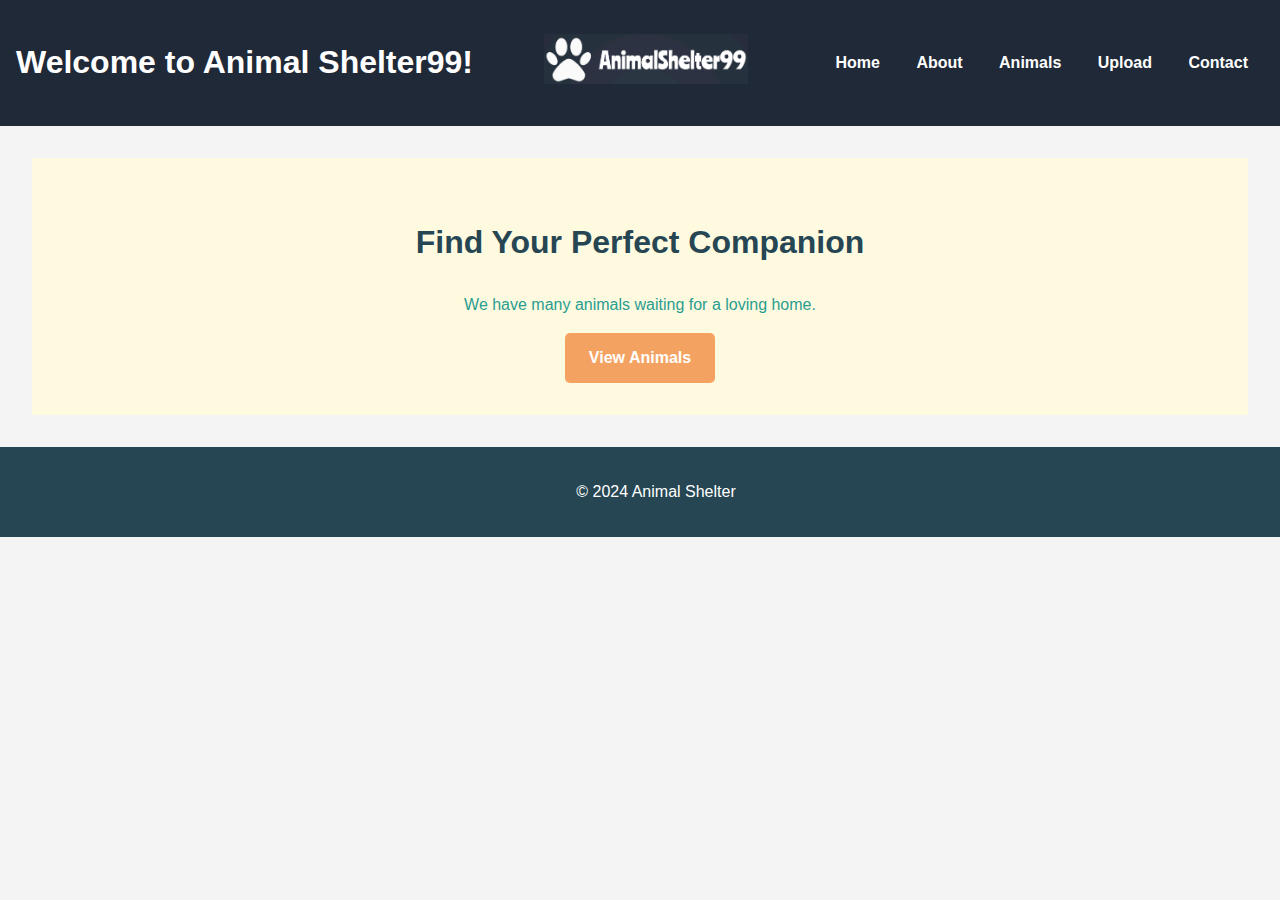
<file: index.html>
<!DOCTYPE html>
<html lang="en">
<head>
    <meta charset="UTF-8">
    <meta name="viewport" content="width=device-width, initial-scale=1.0">
    <title>Animal Shelter - Home</title>
    <link rel="stylesheet" href="styles.css">
</head>
<body>
    <header>
        <h1>Welcome to Animal Shelter99!</h1>
        <div class="logo">
            <img src="logo.png" alt="Shelter Logo">
        </div>
        <nav>
            <a href="index.html">Home</a>
            <a href="about.html">About</a>
            <a href="animals.html">Animals</a>
            <a href="upload.html">Upload</a>
            <a href="contact.html">Contact</a>
        </nav>

        </nav>
    </header>
    <main>
        <section class="hero">
            <h2>Find Your Perfect Companion</h2>
            <p>We have many animals waiting for a loving home.</p>
            <a href="animals.html" class="btn">View Animals</a>
        </section>
    </main>
    <footer>
        <p>© 2024 Animal Shelter</p>
    </footer>
</body>
</html>
</file>
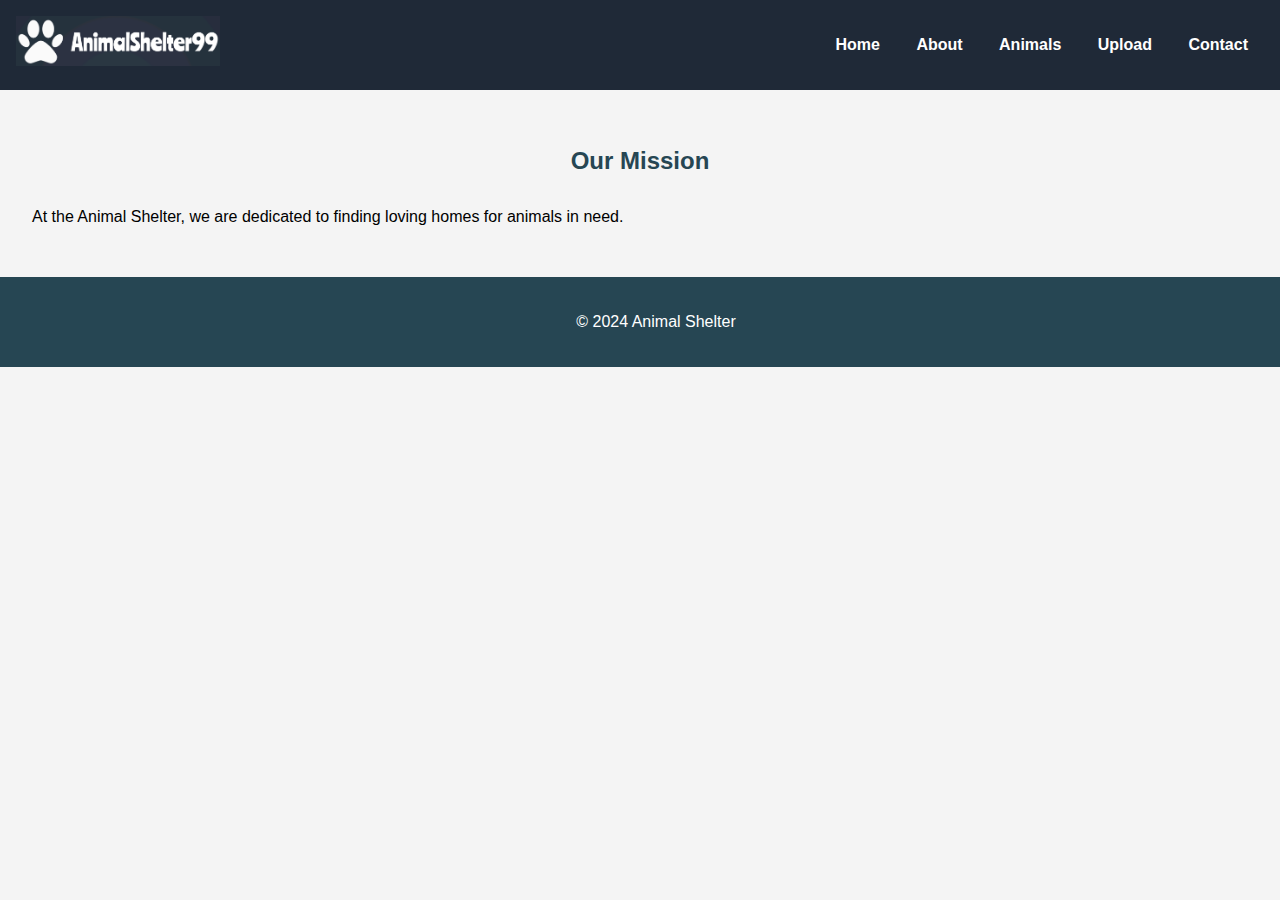
<file: about.html>
<!DOCTYPE html>
<html lang="en">
<head>
    <meta charset="UTF-8">
    <meta name="viewport" content="width=device-width, initial-scale=1.0">
    <title>About Us</title>
    <link rel="stylesheet" href="styles.css">
</head>
<body>
    <header>
        <div class="logo">
            <img src="logo.png" alt="Shelter Logo">
        </div>
        <nav>     
            <a href="index.html">Home</a>
            <a href="about.html">About</a>
            <a href="animals.html">Animals</a>
            <a href="upload.html">Upload</a>
            <a href="contact.html">Contact</a>
        </nav>

        </nav>
    </header>
    <main>
        <section>
            <h2>Our Mission</h2>
            <p>At the Animal Shelter, we are dedicated to finding loving homes for animals in need.</p>
        </section>
    </main>
    <footer>
        <p>© 2024 Animal Shelter</p>
    </footer>
</body>
</html>
</file>
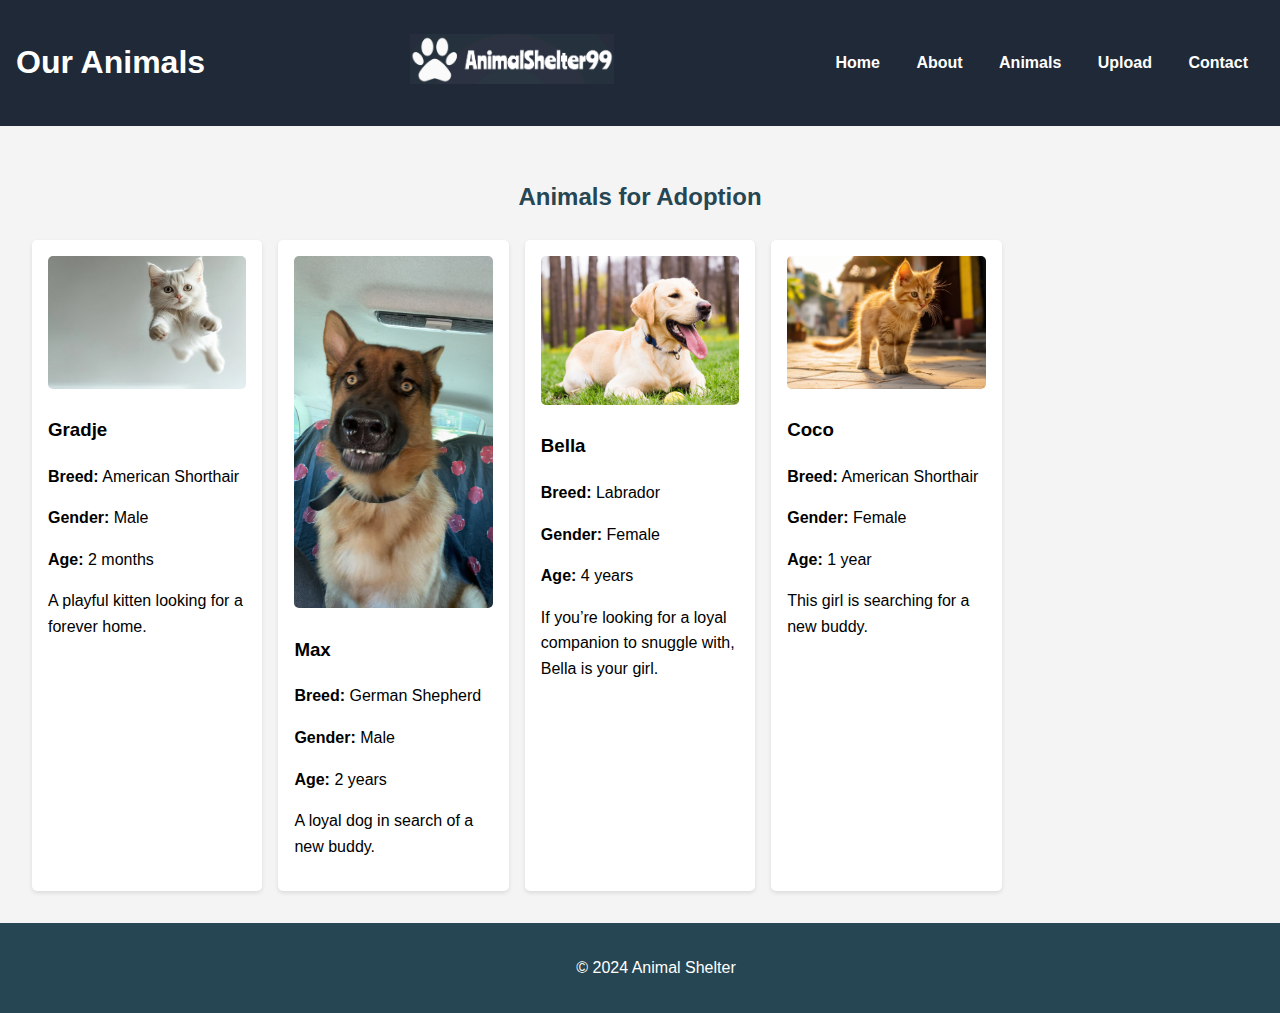
<file: animals.html>
<!DOCTYPE html>
<html lang="en">
<head>
    <meta charset="UTF-8">
    <meta name="viewport" content="width=device-width, initial-scale=1.0">
    <title>Our Animals</title>
    <link rel="stylesheet" href="styles.css">
</head>
<body>
    <header>
        <h1>Our Animals</h1>
        <div class="logo">
            <img src="logo.png" alt="Shelter Logo">
        </div>
        <nav>
            <a href="index.html">Home</a>
            <a href="about.html">About</a>
            <a href="animals.html">Animals</a>
            <a href="upload.html">Upload</a>
            <a href="contact.html">Contact</a>
        </nav>
    </header>
    <main>
        <section>
            <h2>Animals for Adoption</h2>
            <div class="animal-grid">
                <!-- Animal Card 1 -->
                <div class="animal">
                    <img src="kitten.jpg" alt="Animal">
                    <h3>Gradje</h3>
                    <p><strong>Breed:</strong> American Shorthair</p>
                    <p><strong>Gender:</strong> Male</p>
                    <p><strong>Age:</strong> 2 months</p>
                    <p>A playful kitten looking for a forever home.</p>
                </div>
                <!-- Animal Card 2 -->
                <div class="animal">
                    <img src="dog.jpeg" alt="Animal">
                    <h3>Max</h3>
                    <p><strong>Breed:</strong> German Shepherd</p>
                    <p><strong>Gender:</strong> Male</p>
                    <p><strong>Age:</strong> 2 years</p>
                    <p>A loyal dog in search of a new buddy.</p>
                </div>
                <!-- Animal Card 3 -->
                <div class="animal">
                    <img src="Bella.png" alt="Animal">
                    <h3>Bella</h3>
                    <p><strong>Breed:</strong> Labrador</p>
                    <p><strong>Gender:</strong> Female</p>
                    <p><strong>Age:</strong> 4 years</p>
                    <p>If you’re looking for a loyal companion to snuggle with, Bella is your girl.</p>
                </div>
                <!-- Animal Card 4 -->
                <div class="animal">
                    <img src="coco.jpg" alt="Animal">
                    <h3>Coco</h3>
                    <p><strong>Breed:</strong> American Shorthair</p>
                    <p><strong>Gender:</strong> Female</p>
                    <p><strong>Age:</strong> 1 year</p>
                    <p>This girl is searching for a new buddy.</p>
                </div>
            </div>
        </section>
    </main>
    <footer>
        <p>© 2024 Animal Shelter</p>
    </footer>
</body>
</html>
</file>
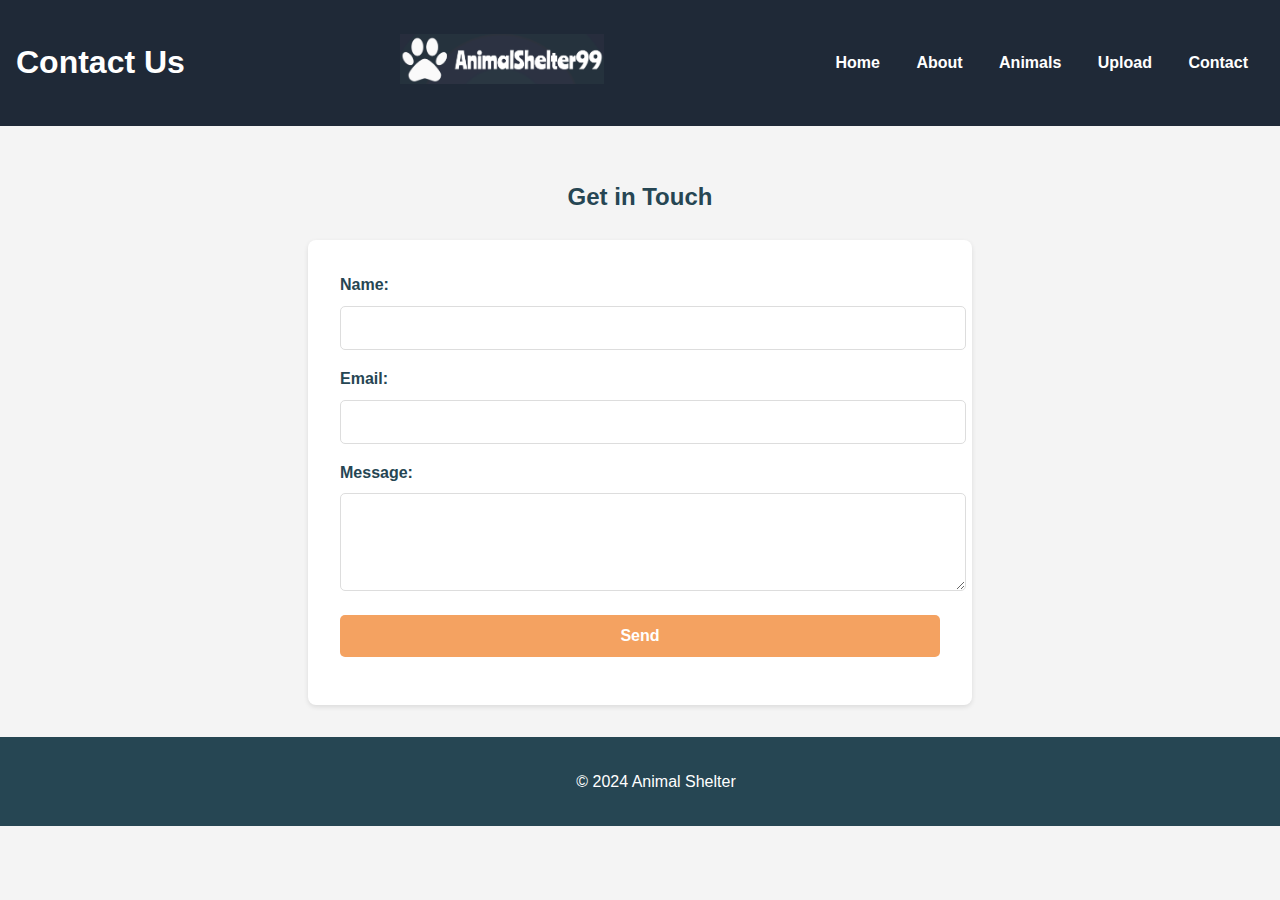
<file: contact.html>
<!DOCTYPE html>
<html lang="en">
<head>
    <meta charset="UTF-8">
    <meta name="viewport" content="width=device-width, initial-scale=1.0">
    <title>Contact Us</title>
    <link rel="stylesheet" href="styles.css">
</head>
<body>
    <header>
        <h1>Contact Us</h1>
        <div class="logo">
            <img src="logo.png" alt="Shelter Logo">
        </div>
        <nav>
            <a href="index.html">Home</a>
            <a href="about.html">About</a>
            <a href="animals.html">Animals</a>
            <a href="upload.html">Upload</a>
            <a href="contact.html">Contact</a>
        </nav>

            
            
        </nav>
    </header>
    <main>
        <section>
            <h2>Get in Touch</h2>
            <form action="#" method="post">
                <label for="name">Name:</label>
                <input type="text" id="name" name="name" required>
                <label for="email">Email:</label>
                <input type="email" id="email" name="email" required>
                <label for="message">Message:</label>
                <textarea id="message" name="message" rows="4" required></textarea>
                <button type="submit" class="btn">Send</button>
            </form>
        </section>
    </main>
    <footer>
        <p>© 2024 Animal Shelter</p>
    </footer>
</body>
</html>
</file>
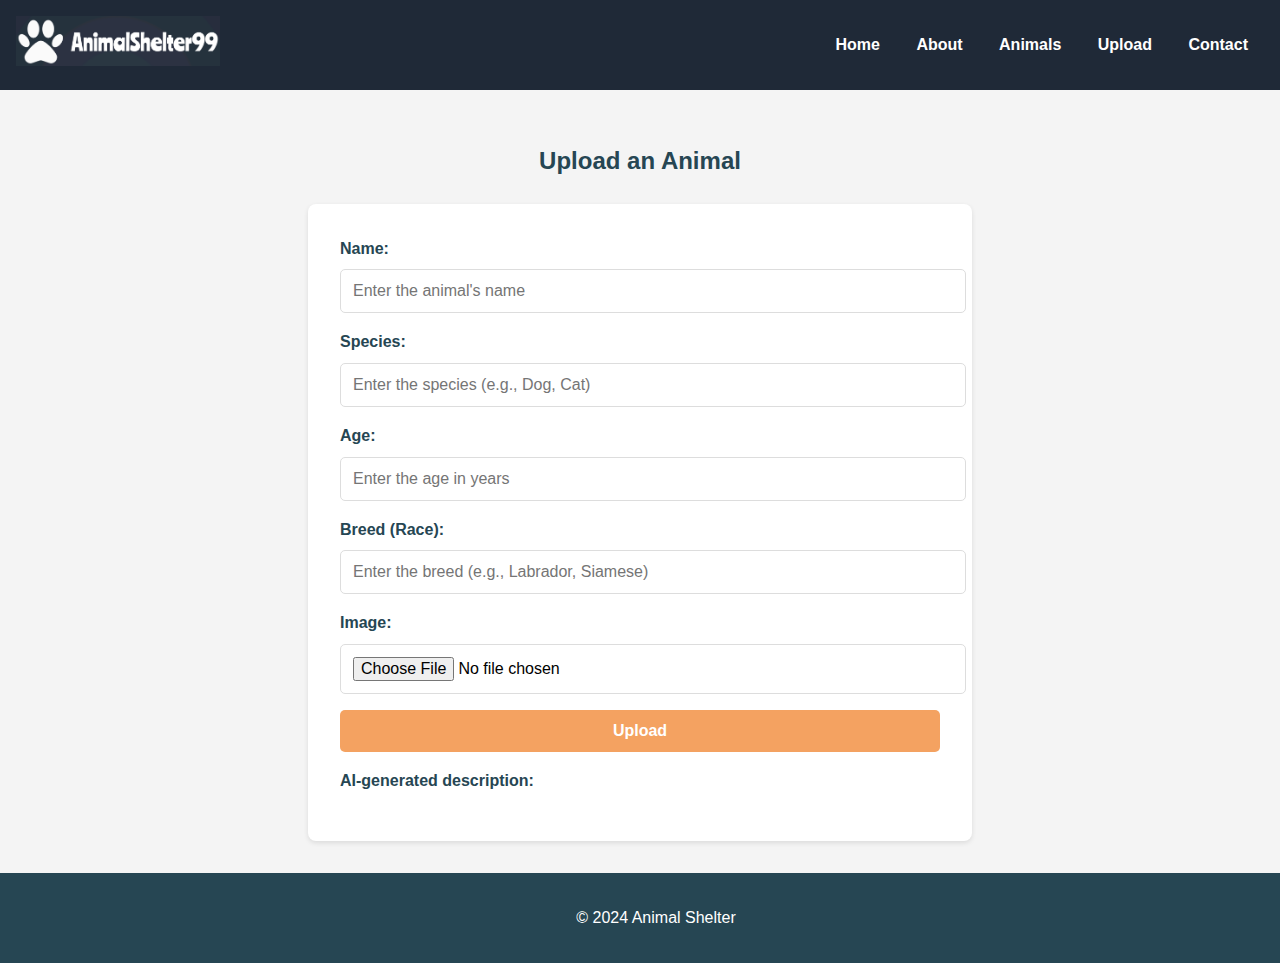
<file: upload.html>
<!DOCTYPE html>
<html lang="en">
<head>
    <meta charset="UTF-8">
    <meta name="viewport" content="width=device-width, initial-scale=1.0">
    <title>Upload an Animal</title>
    <link rel="stylesheet" href="styles.css">
</head>
<body>
    <header>
        <div class="logo">
            <img src="logo.png" alt="Shelter Logo">
        </div>
        <nav>
            <a href="index.html">Home</a>
            <a href="about.html">About</a>
            <a href="animals.html">Animals</a>
            <a href="upload.html">Upload</a>
            <a href="contact.html">Contact</a>
        </nav>
    </header>
    <main>
        <section>
            <h2>Upload an Animal</h2>
            <form id="upload-form">
                <!-- Animal Name -->
                <label for="animal-name">Name:</label>
                <input type="text" id="animal-name" name="animal-name" placeholder="Enter the animal's name" required>

                <!-- Animal Species -->
                <label for="animal-species">Species:</label>
                <input type="text" id="animal-species" name="animal-species" placeholder="Enter the species (e.g., Dog, Cat)" required>

                <!-- Animal Age -->
                <label for="animal-age">Age:</label>
                <input type="number" id="animal-age" name="animal-age" placeholder="Enter the age in years" required>

                <!-- Animal Breed/Race -->
                <label for="animal-race">Breed (Race):</label>
                <input type="text" id="animal-race" name="animal-race" placeholder="Enter the breed (e.g., Labrador, Siamese)" required>

                <!-- Animal Image -->
                <label for="animal-image">Image:</label>
                <input type="file" id="animal-image" name="animal-image" accept="image/*">

                <!-- Submit Button -->
                <button type="submit" class="btn" id="upload-button">Upload</button>

                <label for="animal-description">AI-generated description:</label>
                <p id="animal-description"></p>
            </form>
        </section>
    </main>
    <script>

        const form = document.getElementById('upload-form');
        form.addEventListener('submit', (e) => {
            e.preventDefault();
            e.returnedValue = false;
            callAPI();
            return false;
        });

        async function callAPI() {
            document.getElementById("upload-button").disabled = true;
            document.getElementById('animal-description').innerText = 'Loading...';
            const name = document.getElementById('animal-name').value;
            const species = document.getElementById('animal-species').value;
            const age = document.getElementById('animal-age').value;
            const race = document.getElementById('animal-race').value;

            const obj = {
                name: name,
                type: species,
                age: parseInt(age),
                race: race
            }

            const url = 'https://software-engineering99-api.pepijnml87.workers.dev/api/animals';

            try {
                const response = await fetch(url, {
                    method: 'POST',
                    body: JSON.stringify(obj),
                });
                const data = await response.json();
                console.log(data);
                if (!data.success){
                    document.getElementById('animal-description').innerText = data.errors;
                    return;
                }
                document.getElementById('animal-description').innerText = data.animal.description;
            } catch (error) {
                document.getElementById('animal-description').innerText = error.message;
                console.error(error);
            }
            document.getElementById("upload-button").disabled = false;
        }
    </script>
    <footer>
        <p>© 2024 Animal Shelter</p>
    </footer>
</body>
</html>
</file>
<file: styles.css>
/* Global Styles */
body {
    font-family: 'Arial', sans-serif;
    margin: 0;
    padding: 0;
    background-color: #f4f4f4;
    line-height: 1.6;
}

header {
    background-color: #1f2937; /* Dark background */
    color: #fff;
    padding: 1rem;
    display: flex;
    justify-content: space-between;
    align-items: center;
}

section h2 {
    text-align: center;
    margin-bottom: 1.5rem;
    color: #264653; /* Optional: Match heading color to site theme */
}

header .logo img {
    height: 50px; /* Adjust based on your logo size */
}

nav a {
    margin: 0 1rem;
    color: #fff;
    text-decoration: none;
    font-weight: bold;
}

nav a:hover {
    color: #f4a261; /* Hover effect */
}

main {
    padding: 2rem;
}

.hero {
    text-align: center;
    background-color: #fefae0; /* Light yellow */
    padding: 2rem 0;
}

.hero h2 {
    font-size: 2rem;
    color: #264653; /* Dark teal */
}

.hero p {
    color: #2a9d8f; /* Teal */
}

.btn {
    display: inline-block;
    padding: 0.75rem 1.5rem;
    background-color: #f4a261; /* Orange */
    color: #fff;
    text-decoration: none;
    font-weight: bold;
    border-radius: 5px;
    text-align: center;
}

.btn:hover {
    background-color: #e76f51; /* Darker orange on hover */
}

.animal-grid {
    display: grid;
    grid-template-columns: repeat(auto-fill, minmax(200px, 1fr));
    gap: 1rem;
}

.animal {
    background-color: #fff;
    padding: 1rem;
    border-radius: 5px;
    box-shadow: 0 2px 4px rgba(0, 0, 0, 0.1);
}

.animal img {
    max-width: 100%;
    height: auto;
    border-radius: 5px;
}

footer {
    background-color: #264653; /* Dark teal */
    color: white;
    text-align: center;
    padding: 1rem;
    position: relative;
    bottom: 0;
    width: 100%;
}

/* Form Styles */
form {
    max-width: 600px;
    margin: 0 auto;
    padding: 2rem;
    background-color: #fff;
    border-radius: 8px;
    box-shadow: 0 2px 5px rgba(0, 0, 0, 0.1);
}

form label {
    display: block;
    font-weight: bold;
    margin-bottom: 0.5rem;
    color: #264653;
}

form input, form textarea, form button {
    width: 100%;
    margin-bottom: 1rem;
    padding: 0.75rem;
    border: 1px solid #ddd;
    border-radius: 5px;
    font-size: 1rem;
    font-family: 'Arial', sans-serif;
}

form input:focus, form textarea:focus {
    border-color: #2a9d8f;
    outline: none;
}

form button {
    background-color: #f4a261;
    color: #fff;
    font-weight: bold;
    cursor: pointer;
    border: none;
}

form button:hover {
    background-color: #e76f51;
}

#animal-description {
    height: fit-content;
}

#upload-button:disabled {
    cursor: not-allowed;
}
</file>
